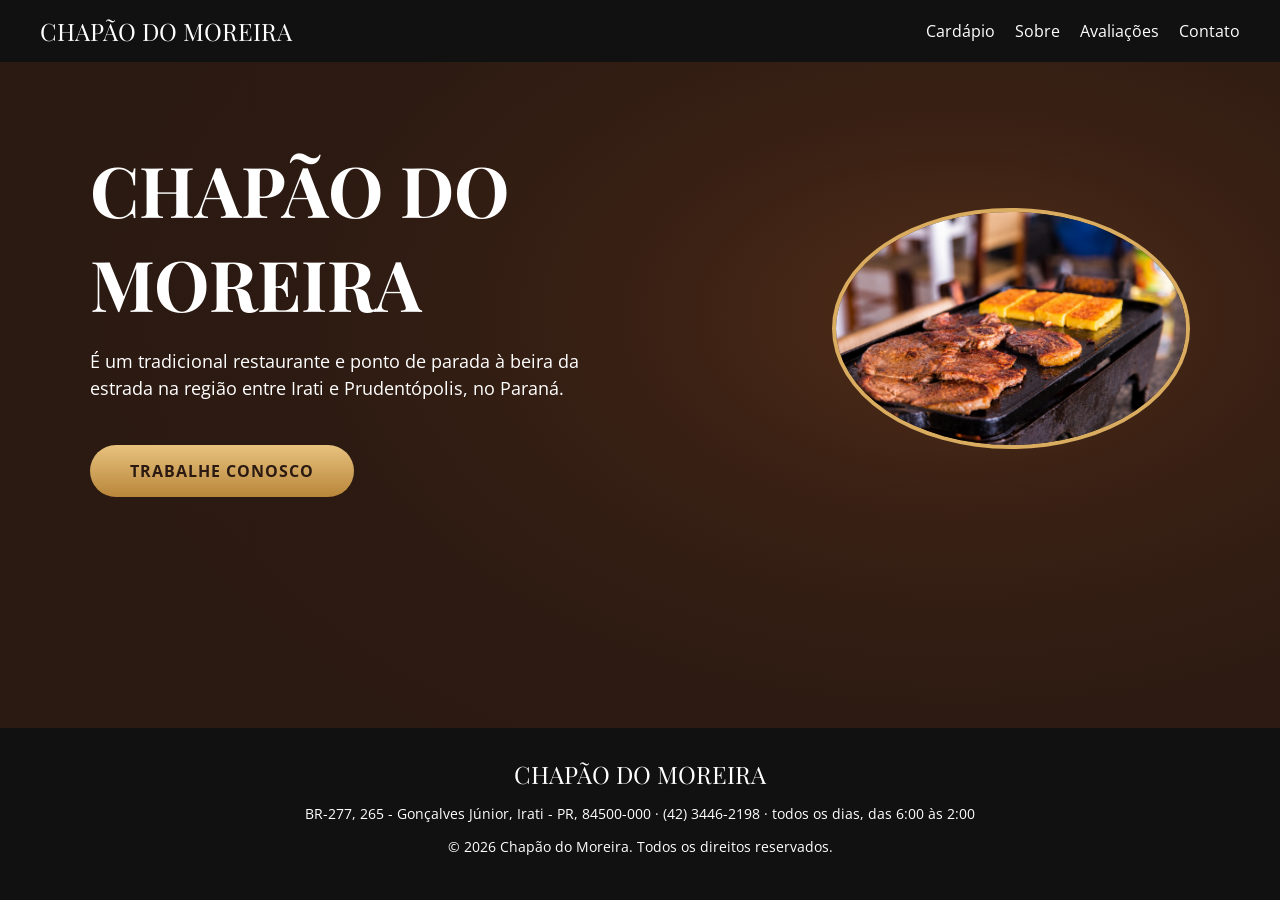
<file: index.html>
<!DOCTYPE html>
<html lang="pt-BR">
<head>
  <meta charset="UTF-8">
  <meta name="viewport" content="width=device-width, initial-scale=1">
  <title>Chapão do Moreira</title>
  <link rel="stylesheet" href="style.css">
</head>
<body>
  <header>
    <nav class="nav">
      <a href="#inicio" class="logo">Chapão do Moreira</a>
      <ul>
        <li><a href="Cardapio.html">Cardápio</a></li>
        <li><a href="Sobre.html">Sobre</a></li>
        <li><a href="Avaliações.html">Avaliações</a></li>
        <li><a href="Contato.html">Contato</a></li>
      </ul>
    </nav>
  </header>

  <main id="inicio">
    <div class="hero">
      <div class="hero-inner">
        <div>
          <h1>Chapão do Moreira</h1>
          <p>É um tradicional restaurante e ponto de parada à beira da estrada na região entre Irati e Prudentópolis, no Paraná.<p>
            <a href="#trabalhe-conosco" class="botao">Trabalhe conosco</a>
        </div>
        <img src="foto.jpg" >
      </div>
    </div>
<section id="trabalhe-conosco">
      <div class="caixa">
        <a href="#inicio" class="fechar">×</a>

        <h2>Trabalhe conosco</h2>
        <p>Quer fazer parte da equipe? Preencha o formulário.</p>

        <form>
          <label>Nome</label>
          <input type="text" name="nome" required>

          <label>E-mail</label>
          <input type="email" name="email" required>

          <label>Vaga</label>
          <select name="vaga">
            <option>Cozinha</option>
            <option>Atendimento</option>
            <option>Caixa</option>
          </select>

          <label>Fale sobre você</label>
          <textarea name="mensagem" rows="4"></textarea>

          <button type="submit">Enviar</button>
        </form>
      </div>
    </section>
  </main>
 </main>
  <footer>
    <span class="logo">Chapão do Moreira</span>
    <p>BR-277, 265 - Gonçalves Júnior, Irati - PR, 84500-000 ·  (42) 3446-2198 · todos os dias, das 6:00 às 2:00</p>
    <p class="copy">© 2026 Chapão do Moreira. Todos os direitos reservados.</p>
  </footer>

</body>
</html>
</file>
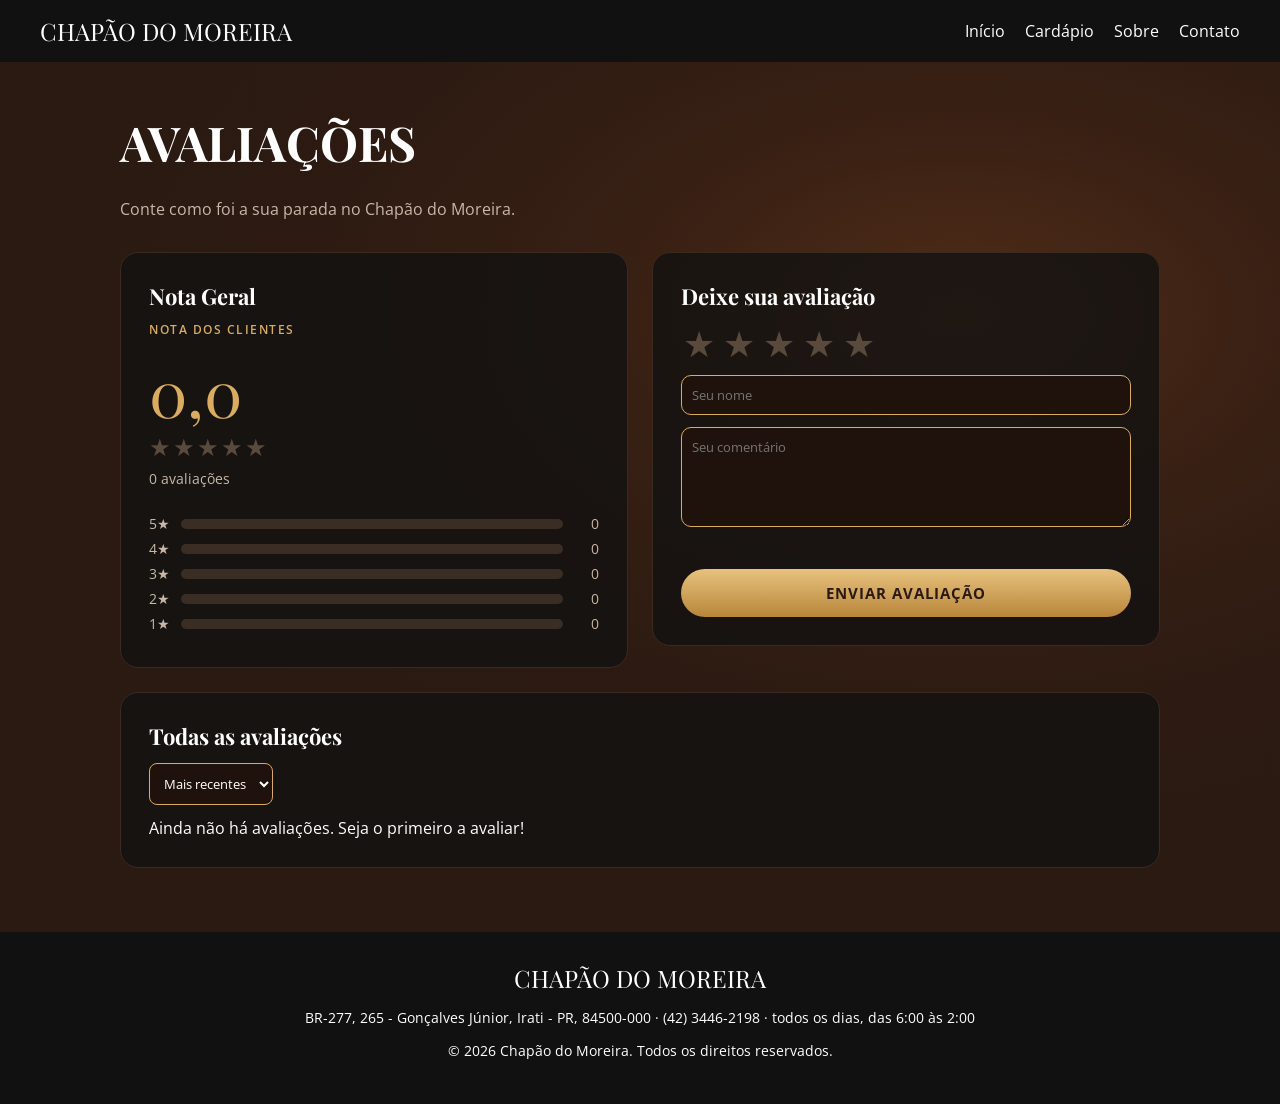
<file: Avaliações.html>
<!doctype html>
<html lang="pt-BR">
  <head>
    <meta charset="UTF-8" />
    <meta name="viewport" content="width=device-width, initial-scale=1" />
    <title>Avaliações - Chapão do Moreira</title>
    <link rel="stylesheet" href="style.css" />
    <link rel="stylesheet" href="Avaliação.css" />
  </head>
  <body>
    <header>
      <nav class="nav">
        <a href="#inicio" class="logo">Chapão do Moreira</a>
        <ul>
          <li><a href="index.html">Início</a></li>
          <li><a href="Cardapio.html">Cardápio</a></li>
          <li><a href="Sobre.html">Sobre</a></li>
          <li><a href="Contato.html">Contato</a></li>
        </ul>
      </nav>
    </header>

    <main id="inicio">
      <h1>Avaliações</h1>
      <p>Conte como foi a sua parada no Chapão do Moreira.</p>

      <section id="resumo">
        <h2>Nota Geral</h2>
        <h3>Nota dos clientes</h3>
        <div id="media"></div>
        <div id="mediaEstrelas"></div>
        <div id="total"></div>
        <div id="barras"></div>
      </section>

      <section id="Formulario">
        <h2>Deixe sua avaliação</h2>
        <div id="escolha">
          <button type="button">★</button>
          <button type="button">★</button>
          <button type="button">★</button>
          <button type="button">★</button>
          <button type="button">★</button>
        </div>

        <input id="nome" type="text" placeholder="Seu nome" />
        <textarea id="comentario" placeholder="Seu comentário"></textarea>
        <div id="msg"></div>
        <button id="enviar" type="button">Enviar avaliação</button>
      </section>

      <section id="avaliacoes">
        <h2>Todas as avaliações</h2>
        <select id="ordem">
          <option value="recentes">Mais recentes</option>
          <option value="maior">Maior nota</option>
          <option value="menor">Menor nota</option>
        </select>
        <div id="lista"></div>
      </section>
    </main>
    <footer>
      <span class="logo">Chapão do Moreira</span>
      <p>
        BR-277, 265 - Gonçalves Júnior, Irati - PR, 84500-000 · (42) 3446-2198 ·
        todos os dias, das 6:00 às 2:00
      </p>
      <p class="copy">
        © 2026 Chapão do Moreira. Todos os direitos reservados.
      </p>
    </footer>
     <script src="Avaliação.js"></script>
  </body>
 
</html>
</file>
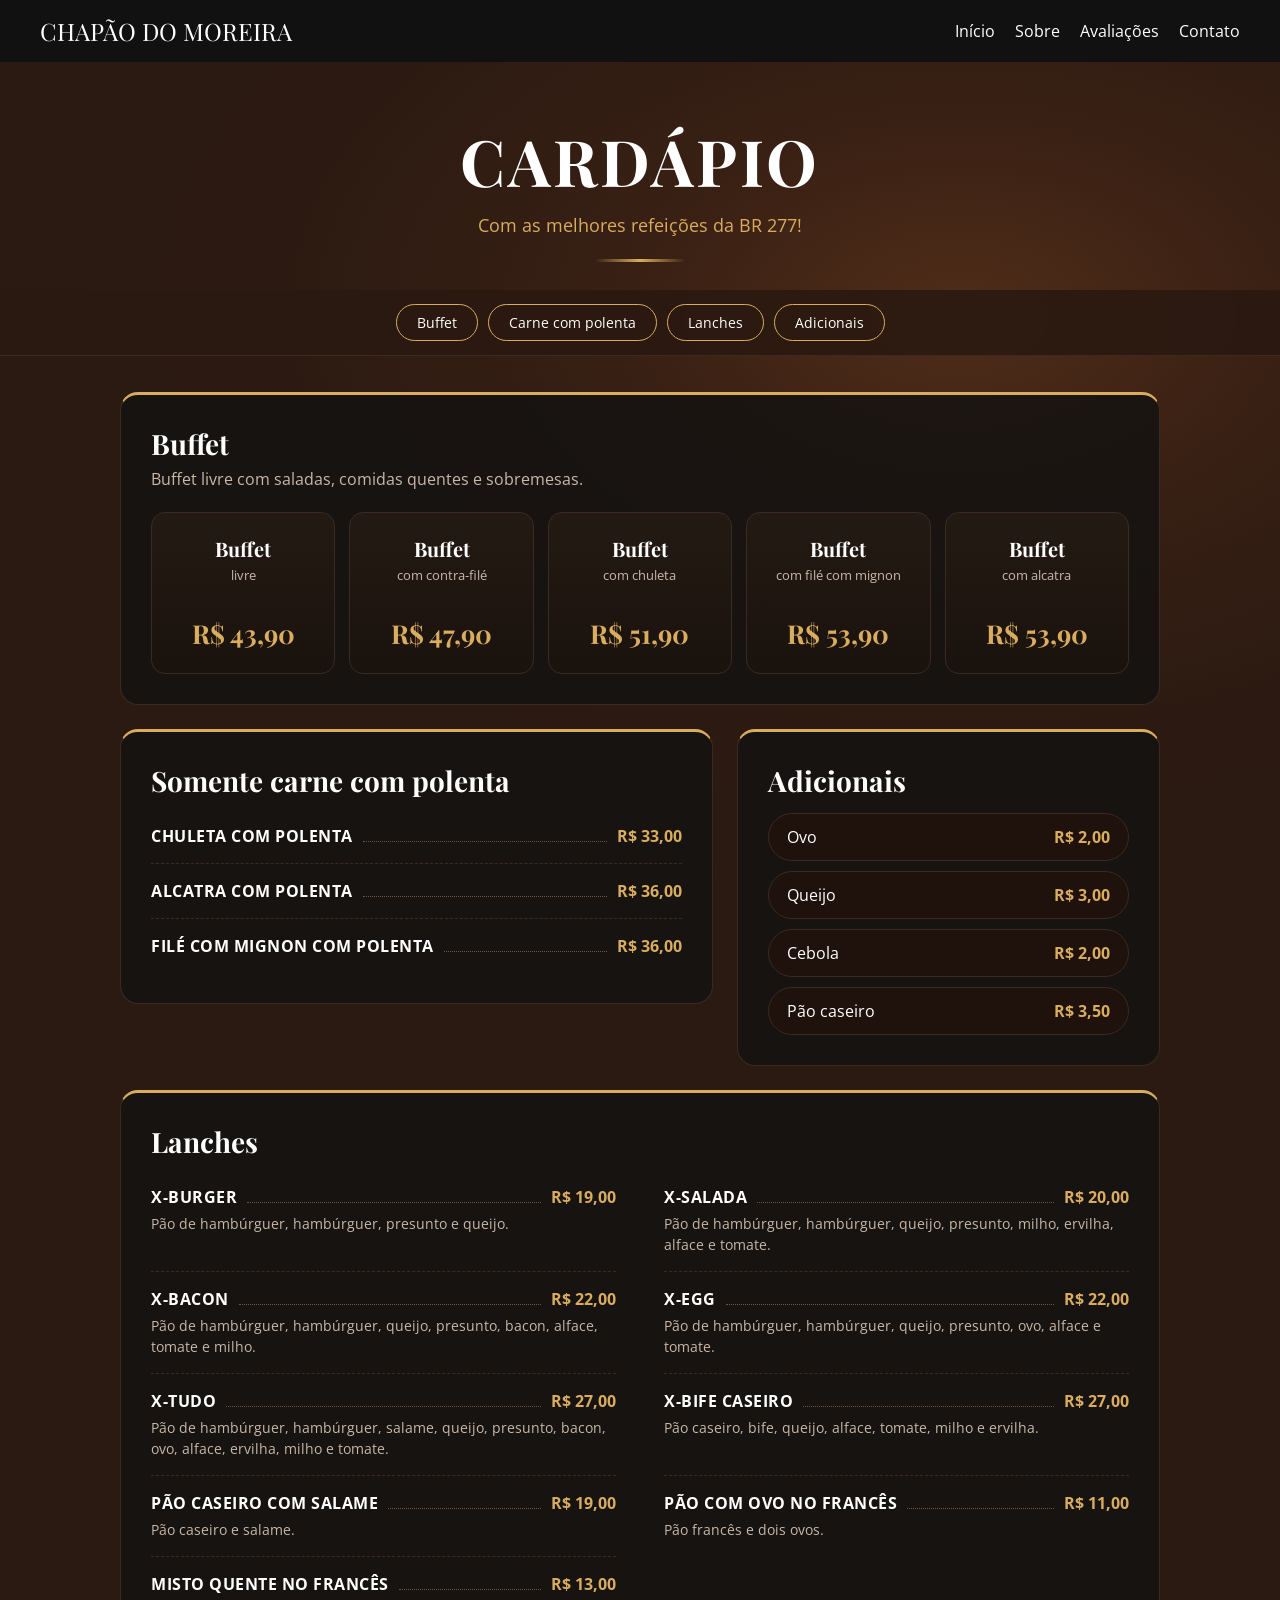
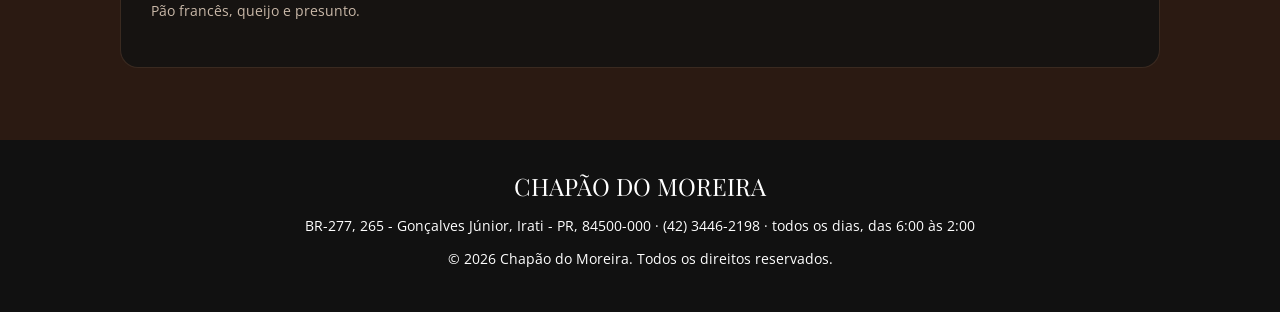
<file: Cardapio.html>
<!doctype html>
<html lang="pt-BR">
  <head>
    <meta charset="UTF-8" />
    <meta name="viewport" content="width=device-width, initial-scale=1" />
    <title>Cardápio - Chapão do Moreira</title>
    <link rel="stylesheet" href="style.css" />
    <link rel="stylesheet" href="Carpadio.css" />
  </head>
  <body>
    <header>
      <nav class="nav">
        <a href="index.html" class="logo">Chapão do Moreira</a>
        <ul>
          <li><a href="index.html">Início</a></li>
          <li><a href="Sobre.html">Sobre</a></li>
          <li><a href="Avaliações.html">Avaliações</a></li>
          <li><a href="Contato.html">Contato</a></li>
        </ul>
      </nav>
    </header>

    <div class="topo-cardapio">
      <h1>Cardápio</h1>
      <p class="subtitulo">Com as melhores refeições da BR 277!</p>
    </div>

    <nav class="atalhos">
      <a href="#buffet">Buffet</a>
      <a href="#polenta">Carne com polenta</a>
      <a href="#lanches">Lanches</a>
      <a href="#adicionais">Adicionais</a>
    </nav>

    <main>

      <section class="categoria" id="buffet">
        <h2>Buffet</h2>
        <p class="chamada">Buffet livre com saladas, comidas quentes e sobremesas.</p>
        <div class="opcoes">
          <div class="opcao">
            <h3>Buffet</h3>
            <span class="opcao-nome">livre</span>
            <span class="opcao-preco">R$ 43,90</span>
          </div>
          <div class="opcao">
            <h3>Buffet</h3>
            <span class="opcao-nome">com contra-filé</span>
            <span class="opcao-preco">R$ 47,90</span>
          </div>
          <div class="opcao">
            <h3>Buffet</h3>
            <span class="opcao-nome">com chuleta</span>
            <span class="opcao-preco">R$ 51,90</span>
          </div>
          <div class="opcao">
            <h3>Buffet</h3>
            <span class="opcao-nome">com filé com mignon</span>
            <span class="opcao-preco">R$ 53,90</span>
          </div>
          <div class="opcao">
            <h3>Buffet</h3>
            <span class="opcao-nome">com alcatra</span>
            <span class="opcao-preco">R$ 53,90</span>
          </div>
        </div>
      </section>

      <div class="duas-colunas">

        <section class="categoria" id="polenta">
          <h2>Somente carne com polenta</h2>
          <ul class="itens">
            <li class="item">
              <div class="item-topo">
                <h3>Chuleta com polenta</h3>
                <span class="preco">R$ 33,00</span>
              </div>
            </li>
            <li class="item">
              <div class="item-topo">
                <h3>Alcatra com polenta</h3>
                <span class="preco">R$ 36,00</span>
              </div>
            </li>
            <li class="item">
              <div class="item-topo">
                <h3>Filé com mignon com polenta</h3>
                <span class="preco">R$ 36,00</span>
              </div>
            </li>
          </ul>
        </section>

        <section class="categoria" id="adicionais">
          <h2>Adicionais</h2>
          <ul class="adicionais">
            <li class="adicional">
              <span>Ovo</span>
              <span class="preco">R$ 2,00</span>
            </li>
            <li class="adicional">
              <span>Queijo</span>
              <span class="preco">R$ 3,00</span>
            </li>
            <li class="adicional">
              <span>Cebola</span>
              <span class="preco">R$ 2,00</span>
            </li>
            <li class="adicional">
              <span>Pão caseiro</span>
              <span class="preco">R$ 3,50</span>
            </li>
          </ul>
        </section>

      </div>

      <section class="categoria" id="lanches">
        <h2>Lanches</h2>
        <ul class="itens itens-duplos">
            <li class="item">
              <div class="item-topo">
                <h3>X-Burger</h3>
                <span class="preco">R$ 19,00</span>
              </div>
              <p class="descricao">Pão de hambúrguer, hambúrguer, presunto e queijo.</p>
            </li>
            <li class="item">
              <div class="item-topo">
                <h3>X-Salada</h3>
                <span class="preco">R$ 20,00</span>
              </div>
              <p class="descricao">Pão de hambúrguer, hambúrguer, queijo, presunto, milho, ervilha, alface e tomate.</p>
            </li>
            <li class="item">
              <div class="item-topo">
                <h3>X-Bacon</h3>
                <span class="preco">R$ 22,00</span>
              </div>
              <p class="descricao">Pão de hambúrguer, hambúrguer, queijo, presunto, bacon, alface, tomate e milho.</p>
            </li>
            <li class="item">
              <div class="item-topo">
                <h3>X-Egg</h3>
                <span class="preco">R$ 22,00</span>
              </div>
              <p class="descricao">Pão de hambúrguer, hambúrguer, queijo, presunto, ovo, alface e tomate.</p>
            </li>
            <li class="item">
              <div class="item-topo">
                <h3>X-Tudo</h3>
                <span class="preco">R$ 27,00</span>
              </div>
              <p class="descricao">Pão de hambúrguer, hambúrguer, salame, queijo, presunto, bacon, ovo, alface, ervilha, milho e tomate.</p>
            </li>
            <li class="item">
              <div class="item-topo">
                <h3>X-Bife Caseiro</h3>
                <span class="preco">R$ 27,00</span>
              </div>
              <p class="descricao">Pão caseiro, bife, queijo, alface, tomate, milho e ervilha.</p>
            </li>
            <li class="item">
              <div class="item-topo">
                <h3>Pão Caseiro com Salame</h3>
                <span class="preco">R$ 19,00</span>
              </div>
              <p class="descricao">Pão caseiro e salame.</p>
            </li>
            <li class="item">
              <div class="item-topo">
                <h3>Pão com Ovo no Francês</h3>
                <span class="preco">R$ 11,00</span>
              </div>
              <p class="descricao">Pão francês e dois ovos.</p>
            </li>
            <li class="item">
              <div class="item-topo">
                <h3>Misto Quente no Francês</h3>
                <span class="preco">R$ 13,00</span>
              </div>
              <p class="descricao">Pão francês, queijo e presunto.</p>
            </li>
        </ul>
      </section>

    </main>

    <footer>
      <span class="logo">Chapão do Moreira</span>
      <p>
        BR-277, 265 - Gonçalves Júnior, Irati - PR, 84500-000 · (42) 3446-2198 ·
        todos os dias, das 6:00 às 2:00
      </p>
      <p class="copy">
        © 2026 Chapão do Moreira. Todos os direitos reservados.
      </p>
    </footer>
  </body>
</html>
</file>
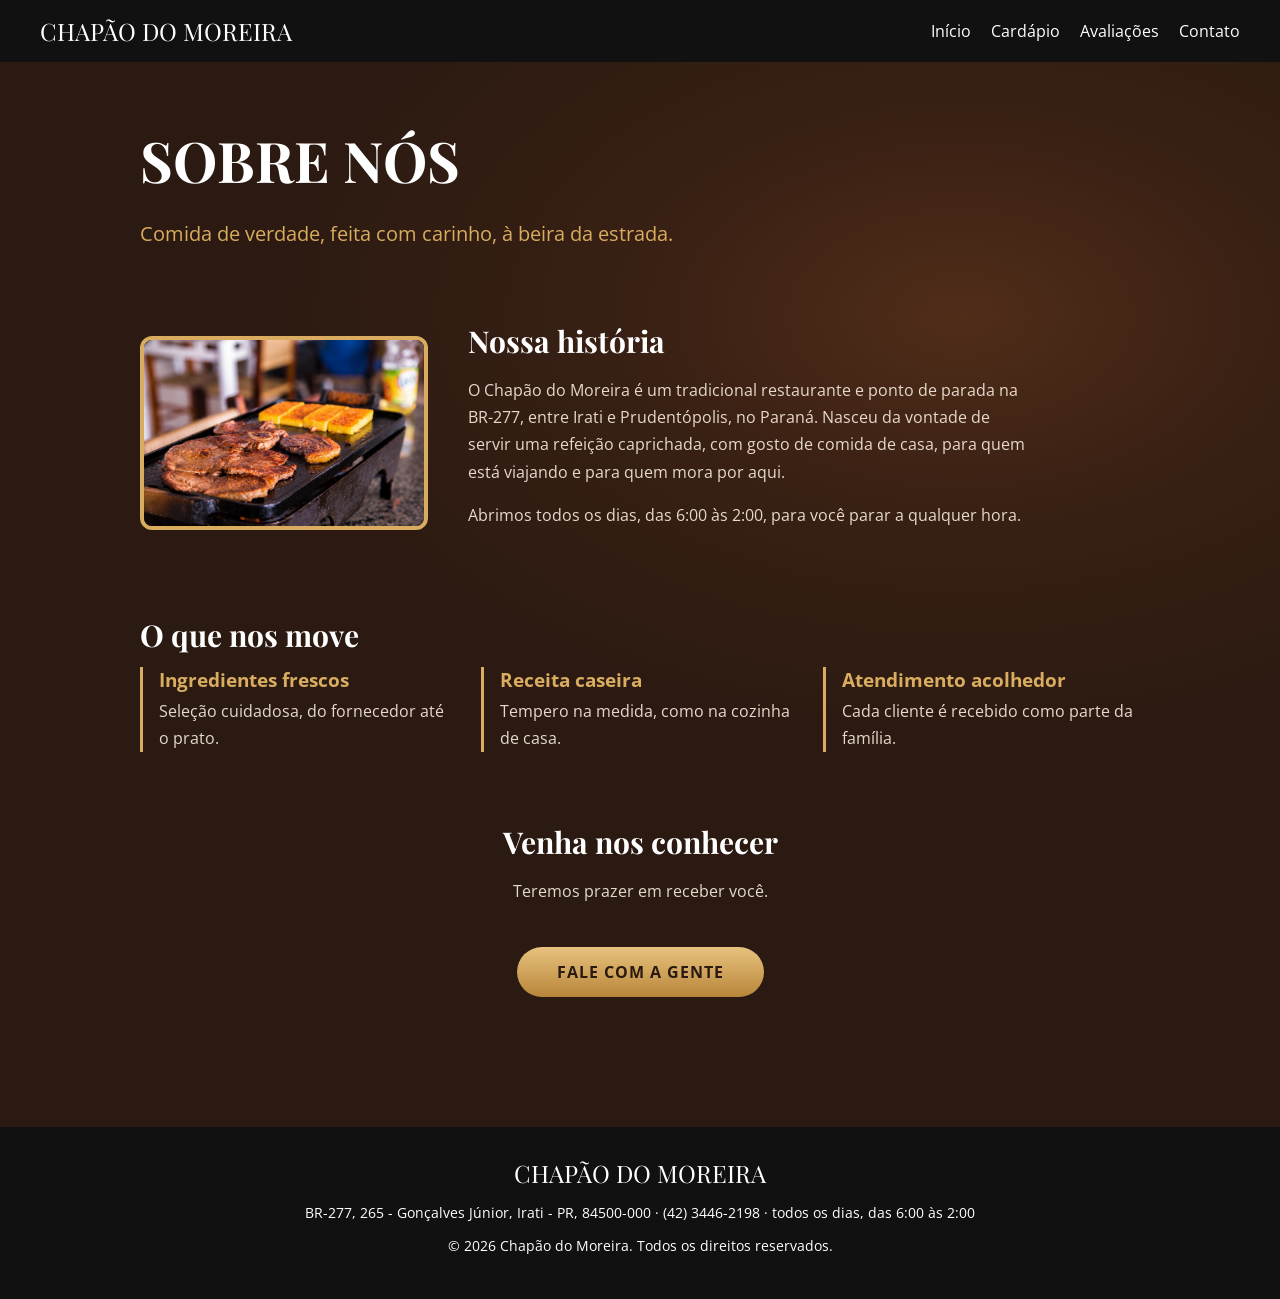
<file: Sobre.html>
<!doctype html>
<html lang="pt-BR">
  <head>
    <meta charset="UTF-8" />
    <meta name="viewport" content="width=device-width, initial-scale=1" />
    <title>Sobre - Chapão do Moreira</title>
    <link rel="stylesheet" href="style.css" />
    <link rel="stylesheet" href="Sobre.css" />
  </head>
  <body>
    <header>
      <nav class="nav">
        <a href="#inicio" class="logo">Chapão do Moreira</a>
        <ul>
          <li><a href="index.html">Início</a></li>
          <li><a href="Cardapio.html">Cardápio</a></li>
          <li><a href="Avaliações.html">Avaliações</a></li>
          <li><a href="Contato.html">Contato</a></li>
        </ul>
      </nav>
    </header>

<main id="conteudo" class="sobre">
      <section class="intro">
        <h1>Sobre nós</h1>
        <p class="destaque-texto">Comida de verdade, feita com carinho, à beira da estrada.</p>
      </section>
 
      <section class="bloco">
        <img src="foto.jpg" alt="Fachada do restaurante Chapão do Moreira" />
        <div>
          <h2>Nossa história</h2>
          <p>O Chapão do Moreira é um tradicional restaurante e ponto de parada na BR-277, entre Irati e Prudentópolis, no Paraná. Nasceu da vontade de servir uma refeição caprichada, com gosto de comida de casa, para quem está viajando e para quem mora por aqui.</p>
          <p>Abrimos todos os dias, das 6:00 às 2:00, para você parar a qualquer hora.</p>
        </div>
      </section>
 
      <section aria-labelledby="valores">
        <h2 id="valores">O que nos move</h2>
        <ul class="valores">
          <li><h3>Ingredientes frescos</h3><p>Seleção cuidadosa, do fornecedor até o prato.</p></li>
          <li><h3>Receita caseira</h3><p>Tempero na medida, como na cozinha de casa.</p></li>
          <li><h3>Atendimento acolhedor</h3><p>Cada cliente é recebido como parte da família.</p></li>
        </ul>
      </section>
 
      <section class="chamada">
        <h2>Venha nos conhecer</h2>
        <p>Teremos prazer em receber você.</p>
        <a href="Contato.html" class="botao">Fale com a gente</a>
      </section>
    </main>

    <footer>
      <span class="logo">Chapão do Moreira</span>
      <p>
        BR-277, 265 - Gonçalves Júnior, Irati - PR, 84500-000 · (42) 3446-2198 ·
        todos os dias, das 6:00 às 2:00
      </p>
      <p class="copy">
        © 2026 Chapão do Moreira. Todos os direitos reservados.
      </p>
    </footer>
  </body>
</html>
</file>
<file: style.css>
@import url('https://fonts.googleapis.com/css2?family=Playfair+Display:ital,wght@0,400..900;1,400..900&display=swap');
  @import url('https://fonts.googleapis.com/css2?family=Open+Sans:ital,wght@0,300..800;1,300..800&display=swap');
:root {
  --fundo: #2b1a12;
  --escuro: #111111;
  --texto: #ffffff;
  --destaque: #d9ac5f;
}

body {
  margin: 0;
  font-family: "Open Sans", Arial, sans-serif;
  background:
    radial-gradient(ellipse at 75% 35%,
      rgba(110, 60, 30, 0.55) 0%,
      rgba(80, 42, 22, 0.35) 25%,
      rgba(50, 28, 17, 0.15) 50%,
      transparent 75%),
    var(--fundo);
  background-attachment: fixed;
  color: var(--texto);
  min-height: 100vh;
  display: flex;
  flex-direction: column;
}
main {
  flex: 1;
}

a {
  color: var(--texto);
  text-decoration: none;
}

header {
  background-color: var(--escuro);
  padding: 15px 40px;
}

.nav {
  display: flex;
  justify-content: space-between;
  align-items: center;
}

.logo {
  font-family: "Playfair Display", serif;
  font-size: 24px;
  text-transform: uppercase;
}

.nav ul {
  list-style: none;
  display: flex;
  gap: 20px;
  margin: 0;
  padding: 0;
}

.nav ul a:hover {
  color: var(--destaque);
}


.hero {
  padding: 80px 40px;
}

.hero-inner {
  display: flex;
  align-items: center;
  justify-content: space-between;
  gap: 40px;
  max-width: 1100px;
  margin: 0 auto;
}

.hero h1 {
  font-family: "Playfair Display", serif;
  font-size: 70px;
  margin: 0;
  text-transform: uppercase;
}

.hero h1 span {
  display: block;
  font-size: 28px;
}

.hero p {
  font-size: 18px;
  line-height: 1.5;
  max-width: 500px;
}

.hero img {
  width: 350px;
  border-radius: 50%;
  border: 4px solid var(--destaque);
}

footer {
  background-color: var(--escuro);
  text-align: center;
  padding: 30px;
  font-size: 14px;
}
footer .logo {
  display: block;
  margin-bottom: 10px;
}

@media (max-width: 800px) {
  .nav {
    flex-direction: column;
    gap: 10px;
  }

  .hero-inner {
    flex-direction: column;
    text-align: center;
  }

  .hero h1 {
    font-size: 45px;
  }

  .hero img {
    width: 250px;
  }
}
.botao {
  display: inline-block;
  margin-top: 25px;
  padding: 14px 40px;
  border-radius: 40px;
  background: linear-gradient(180deg, #e8c27e, #b8863a);
  color: #2b1a12;
  font-weight: 700;
  font-size: 16px;
  text-transform: uppercase;
  letter-spacing: 1px;
}
#trabalhe-conosco {
  display: none;
  position: fixed;
  top: 0;
  left: 0;
  width: 100%;
  height: 100%;
  background-color: rgba(0, 0, 0, 0.75);
  align-items: center;
  justify-content: center;
  padding: 20px;
  box-sizing: border-box;
  z-index: 20;
}

#trabalhe-conosco:target {
  display: flex;
}

.caixa {
  position: relative;
  width: 100%;
  max-width: 500px;
  max-height: 90vh;
  overflow-y: auto;
  background-color: #2b1a12;
  border: 1px solid #d9ac5f;
  border-radius: 12px;
  padding: 30px;
  box-sizing: border-box;
}

.caixa h2 {
  font-family: "Playfair Display", serif;
  text-align: center;
  text-transform: uppercase;
  margin-top: 0;
}

.fechar {
  position: absolute;
  top: 8px;
  right: 18px;
  font-size: 32px;
}


form {
  display: flex;
  flex-direction: column;
  gap: 8px;
}

input, select, textarea {
  padding: 10px;
  border: 1px solid #d9ac5f;
  background-color: #1f120c;
  color: #ffffff;
  font-family: inherit;
}

form button {
  margin-top: 15px;
  padding: 12px;
  border: none;
  background-color: #d9ac5f;
  font-weight: bold;
  cursor: pointer;
}
</file>
<file: Avaliação.css>
main {
  width: 100%;
  max-width: 1080px;
  margin: 0 auto;
  padding: 48px 20px 64px;
  box-sizing: border-box;
  display: grid;
  grid-template-columns: 1fr 1fr;
  gap: 24px;
  align-items: start;
}

main h1,
main > p,
#avaliacoes {
  grid-column: 1 / -1;
}

#resumo,
#Formulario,
#avaliacoes {
  background-color: rgba(17, 17, 17, 0.78);
  border: 1px solid #3a2a20;
  border-radius: 18px;
  padding: 28px;
  box-sizing: border-box;
}

#resumo {
  display: flex;
  flex-direction: column;
  gap: 6px;
}

#Formulario {
  display: flex;
  flex-direction: column;
  gap: 12px;
}

#nome,
#comentario {
  width: 100%;
  box-sizing: border-box;
  border-radius: 10px;
}

#comentario {
  min-height: 100px;
  resize: vertical;
}

#ordem {
  margin: 8px 0 12px;
  border-radius: 8px;
}

.av-item:first-child {
  border-top: 0;
}

main h1 {
  font-family: "Playfair Display", serif;
  font-size: 48px;
  text-transform: uppercase;
  margin: 0;
}

main p {
  margin: 0 0 8px;
  color: #c9b8a8;
}

main h2 {
  font-family: "Playfair Display", serif;
  font-size: 22px;
  margin: 0 0 4px;
}

main h3 {
  margin: 0 0 16px;
  font-size: 12px;
  font-weight: 600;
  letter-spacing: 1.5px;
  text-transform: uppercase;
  color: var(--destaque);
}

#escolha {
  display: flex;
  gap: 4px;
}

#escolha button {
  background: none;
  border: 0;
  padding: 0 2px;
  font-size: 36px;
  line-height: 1;
  color: #5a4a3c;
  cursor: pointer;
  transition: transform 0.1s;
}

#escolha button:hover {
  transform: scale(1.15);
  color: var(--destaque);
}

#enviar {
  padding: 14px 24px;
  border: none;
  border-radius: 40px;
  background: linear-gradient(180deg, #e8c27e, #b8863a);
  color: #2b1a12;
  font-family: inherit;
  font-weight: 700;
  font-size: 15px;
  letter-spacing: 1px;
  text-transform: uppercase;
  cursor: pointer;
}

#enviar:hover {
  filter: brightness(1.08);
}

#escolha button.ligada {
  color: var(--destaque);
}

#msg {
  min-height: 18px;
  font-size: 14px;
  color: #ff8a7a;
}

#msg.ok {
  color: #8fd19e;
}

#media {
  font-family: "Playfair Display", serif;
  font-size: 64px;
  line-height: 1;
  color: var(--destaque);
}

#mediaEstrelas {
  font-size: 24px;
  letter-spacing: 2px;
  color: var(--destaque);
}

#total {
  font-size: 14px;
  color: #c9b8a8;
}

.apagada {
  color: #5a4a3c;
}

#barras {
  margin-top: 14px;
}

.av-linha {
  display: flex;
  align-items: center;
  gap: 10px;
  font-size: 14px;
  margin: 6px 0;
}

.av-linha span:first-child {
  width: 22px;
  color: #c9b8a8;
}

.av-trilho {
  flex: 1;
  height: 10px;
  background-color: #3a2d24;
  border-radius: 6px;
  overflow: hidden;
}

.av-preenchido {
  height: 100%;
  background: linear-gradient(90deg, #b8863a, var(--destaque));
  border-radius: 6px;
  transition: width 0.6s ease;
}

.av-num {
  width: 26px;
  text-align: right;
  color: #c9b8a8;
}

.av-item {
  display: flex;
  gap: 14px;
  padding: 18px 0;
  border-top: 1px solid #3a2a20;
}

.av-avatar {
  flex: none;
  width: 44px;
  height: 44px;
  border-radius: 50%;
  background: linear-gradient(135deg, #e8c27e, #8a5a25);
  color: #2b1a12;
  font-weight: 700;
  display: grid;
  place-items: center;
}

.av-item b {
  margin-right: 8px;
}

.av-quando {
  font-size: 13px;
  color: #c9b8a8;
}

.av-estrelas {
  color: var(--destaque);
  letter-spacing: 2px;
}

.av-item p {
  margin: 4px 0 0;
}

.pulsar {
  animation: pulsar 0.9s ease;
}

@keyframes pulsar {
  0%   { box-shadow: 0 0 0 0 rgba(217, 172, 95, 0.6); }
  100% { box-shadow: 0 0 0 18px rgba(217, 172, 95, 0); }
}

.nova {
  animation: entrar 0.5s ease;
}

@keyframes entrar {
  from { opacity: 0; transform: translateY(-10px); background-color: rgba(217, 172, 95, 0.18); }
  to   { opacity: 1; transform: none; }
}

@media (max-width: 800px) {
  main {
    grid-template-columns: 1fr;
  }

  main h1 {
    font-size: 36px;
  }
}
</file>
<file: Carpadio.css>
.topo-cardapio {
  text-align: center;
  padding: 56px 20px 28px;
}

.topo-cardapio h1 {
  font-family: "Playfair Display", serif;
  font-size: 64px;
  text-transform: uppercase;
  letter-spacing: 3px;
  margin: 0;
}

.subtitulo {
  margin: 10px 0 0;
  font-size: 18px;
  color: var(--destaque);
}

.subtitulo::after {
  content: "";
  display: block;
  width: 90px;
  height: 3px;
  margin: 22px auto 0;
  border-radius: 3px;
  background: linear-gradient(90deg, transparent, var(--destaque), transparent);
}

.atalhos {
  position: sticky;
  top: 0;
  z-index: 10;
  display: flex;
  justify-content: center;
  flex-wrap: wrap;
  gap: 10px;
  padding: 14px 20px;
  background-color: rgba(43, 26, 18, 0.92);
  backdrop-filter: blur(6px);
  border-bottom: 1px solid #3a2a20;
}

.atalhos a {
  padding: 8px 20px;
  border: 1px solid var(--destaque);
  border-radius: 40px;
  font-size: 14px;
  transition: background-color 0.2s, color 0.2s;
}

.atalhos a:hover {
  background-color: var(--destaque);
  color: #2b1a12;
}

main {
  width: 100%;
  max-width: 1080px;
  margin: 0 auto;
  padding: 36px 20px 72px;
  box-sizing: border-box;
  display: flex;
  flex-direction: column;
  gap: 24px;
}

.duas-colunas {
  display: grid;
  grid-template-columns: 1.4fr 1fr;
  gap: 24px;
  align-items: start;
}

.categoria {
  background-color: rgba(17, 17, 17, 0.78);
  border: 1px solid #3a2a20;
  border-top: 3px solid var(--destaque);
  border-radius: 18px;
  padding: 30px;
  box-sizing: border-box;
  scroll-margin-top: 80px;
}

.categoria h2 {
  font-family: "Playfair Display", serif;
  font-size: 28px;
  margin: 0 0 6px;
}

.chamada {
  margin: 0 0 22px;
  color: #c9b8a8;
}

.opcoes {
  display: grid;
  grid-template-columns: repeat(5, 1fr);
  gap: 14px;
}

.opcao {
  display: flex;
  flex-direction: column;
  align-items: center;
  text-align: center;
  padding: 22px 12px;
  background: linear-gradient(180deg, #241a14, #1a120d);
  border: 1px solid #3a2a20;
  border-radius: 14px;
  transition: transform 0.2s, border-color 0.2s;
}

.opcao:hover {
  transform: translateY(-4px);
  border-color: var(--destaque);
}

.opcao h3 {
  margin: 0;
  font-family: "Playfair Display", serif;
  font-size: 20px;
}

.opcao-nome {
  min-height: 38px;
  margin-top: 4px;
  font-size: 13px;
  color: #c9b8a8;
}

.opcao-preco {
  margin-top: 12px;
  font-family: "Playfair Display", serif;
  font-size: 26px;
  font-weight: 700;
  color: var(--destaque);
}

.itens {
  list-style: none;
  margin: 10px 0 0;
  padding: 0;
}

.itens-duplos {
  display: grid;
  grid-template-columns: 1fr 1fr;
  column-gap: 48px;
}

.item {
  padding: 16px 0;
  border-top: 1px dashed #3a2a20;
}

.item:first-child,
.itens-duplos .item:nth-child(2) {
  border-top: 0;
}

.item-topo {
  display: flex;
  align-items: baseline;
  gap: 10px;
}

.item-topo h3 {
  flex: 1;
  display: flex;
  align-items: baseline;
  gap: 10px;
  margin: 0;
  font-size: 16px;
  font-weight: 700;
  letter-spacing: 0.5px;
  text-transform: uppercase;
}

.item-topo h3::after {
  content: "";
  flex: 1;
  border-bottom: 1px dotted #6b5646;
}

.preco {
  color: var(--destaque);
  font-weight: 700;
  white-space: nowrap;
}

.descricao {
  margin: 5px 0 0;
  font-size: 14px;
  line-height: 1.5;
  color: #c9b8a8;
}

.adicionais {
  list-style: none;
  margin: 14px 0 0;
  padding: 0;
  display: flex;
  flex-direction: column;
  gap: 10px;
}

.adicional {
  display: flex;
  justify-content: space-between;
  align-items: center;
  padding: 12px 18px;
  background-color: #1f120c;
  border: 1px solid #3a2a20;
  border-radius: 40px;
}

@media (max-width: 900px) {
  .opcoes {
    grid-template-columns: repeat(2, 1fr);
  }

  .duas-colunas,
  .itens-duplos {
    grid-template-columns: 1fr;
  }

  .itens-duplos .item:nth-child(2) {
    border-top: 1px dashed #3a2a20;
  }
}

@media (max-width: 800px) {
  .topo-cardapio h1 {
    font-size: 42px;
  }

  .categoria {
    padding: 22px;
  }

  .atalhos {
    position: static;
  }
}
</file>
<file: Sobre.css>
.pular {
  position: absolute;
  left: -999px;
  background: var(--destaque);
  color: #2b1a12;
  padding: 8px 14px;
  z-index: 30;
}
.pular:focus {
  left: 8px;
  top: 8px;
}
a:focus-visible,
button:focus-visible,
input:focus-visible,
select:focus-visible,
textarea:focus-visible {
  outline: 3px solid var(--destaque);
  outline-offset: 3px;
}
.nav ul a[aria-current="page"] {
  color: var(--destaque);
  border-bottom: 2px solid var(--destaque);
}

.sobre {
  max-width: 1000px;
  margin: 0 auto;
  padding: 60px 24px;
}
.sobre h1 {
  font-family: "Playfair Display", serif;
  font-size: 56px;
  text-transform: uppercase;
  margin: 0;
}
.sobre h2 {
  font-family: "Playfair Display", serif;
  font-size: 30px;
  margin: 0 0 12px;
}
.sobre h3 {
  margin: 0 0 6px;
  color: var(--destaque);
}
.sobre p {
  line-height: 1.7;
  color: #e6d9cc;
  max-width: 62ch;
}
.sobre .destaque-texto {
  font-size: 20px;
  color: var(--destaque);
}
.sobre section {
  margin-bottom: 70px;
}

.bloco {
  display: flex;
  align-items: center;
  gap: 40px;
}
.bloco img {
  width: 280px;
  max-width: 100%;
  border-radius: 12px;
  border: 4px solid var(--destaque);
}

.valores {
  list-style: none;
  padding: 0;
  margin: 0;
  display: grid;
  grid-template-columns: repeat(3, 1fr);
  gap: 24px;
}
.valores li {
  border-left: 3px solid var(--destaque);
  padding-left: 16px;
}
.valores p {
  margin: 0;
}

.chamada {
  text-align: center;
}
.chamada p {
  margin-inline: auto;
}

@media (max-width: 800px) {
  .sobre h1 {
    font-size: 38px;
  }
  .bloco {
    flex-direction: column;
  }
  .valores {
    grid-template-columns: 1fr;
  }
}
</file>
